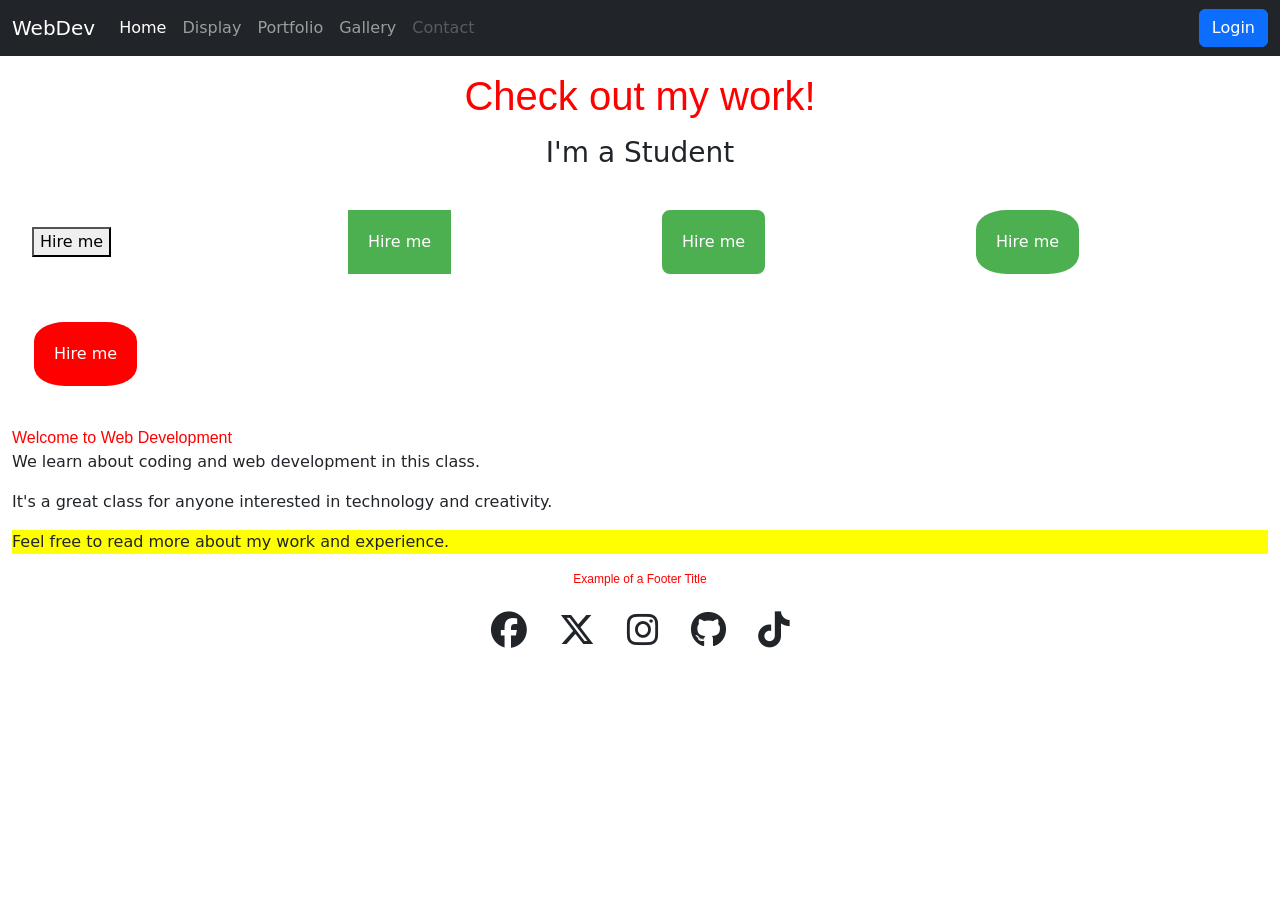
<file: Version4.0/user23.html/index.html>
<!DOCTYPE html>
<html lang="en">
<!--Version 4.0
        Name: Sheillah Onditi
        Date Completed: April 22
    -->

<head>

    <title>Hire Me For Your Web Development Needs</title>

    <!-- Meta -->
    <meta charset="utf-8">
    <meta http-equiv="X-UA-Compatible" content="IE=edge">
    <meta name="viewport" content="width=device-width, initial-scale=1, shrink-to-fit=no">
    <meta name="description" content="SHS WebDev Version 4.0 - Index">

    <!-- CSS -->
    <!-- Bootstrap -->
    <link rel="stylesheet" href="https://cdnjs.cloudflare.com/ajax/libs/bootstrap/5.3.2/css/bootstrap.css">
    <!-- Font Awesome -->
    <link rel="stylesheet" href="https://cdnjs.cloudflare.com/ajax/libs/font-awesome/6.5.1/css/all.min.css">
    <!-- Animate -->
    <link rel="stylesheet" href="https://cdnjs.cloudflare.com/ajax/libs/animate.css/4.1.1/animate.min.css">
    <!-- Custom -->
    <link rel="stylesheet" href="CSS/style.css">
    <!-- JavaScript -->
    <!-- These are needed to get the responsive menu to work -->
    <script src="https://cdnjs.cloudflare.com/ajax/libs/jquery/3.7.1/jquery.min.js"></script>
    <script src="https://cdnjs.cloudflare.com/ajax/libs/popper.js/2.11.8/umd/popper.min.js"></script>
    <script src="https://cdnjs.cloudflare.com/ajax/libs/bootstrap/5.3.2/js/bootstrap.bundle.min.js"></script>

    <!-- Custom styles for this template -->
    <style type="text/css">
        footer {
            font-size: 12px;
            text-align: center;
        }
    </style>
</head>

<body>
    <!---------------------------------- Begin the nav-bar ------------->
    <nav class="navbar navbar-expand-md navbar-dark bg-dark">
        <div class="container-fluid">
            <a href="http://shakonet.isd720.com" class="navbar-brand">WebDev</a>
            <button class="navbar-toggler" type="button" data-bs-toggle="collapse" data-bs-target="#collapsibleNavbar">
                <span class="navbar-toggler-icon"></span>
            </button>

            <div class="collapse navbar-collapse" id="collapsibleNavbar">
                <ul class="navbar-nav me-auto">
                    <!--↓↓↓↓↓↓↓↓↓↓↓↓↓↓↓↓↓↓↓↓↓↓ Edit These Items in your NavBar ↓↓↓↓↓↓↓↓↓↓↓↓↓↓↓-->
                    <li class="nav-item">
                        <a href="#" class="nav-link active">Home</a>
                    </li>
                    <li class="nav-item">
                        <a href="display.html" class="nav-link">Display</a>
                    </li>
                    <li class="nav-item">
                        <a href="portfolio.html" class="nav-link">Portfolio</a>
                    </li>
                    <li class="nav-item">
                        <a href="gallery.html" class="nav-link">Gallery</a>
                    </li>
                    <li class="nav-item">
                        <a href="mailto:sample@gmail.com?Subject=Hello" class="nav-link disabled" tabindex="-1">Contact</a>
                    </li>
                    <!--↑↑↑↑↑↑↑↑↑↑↑↑↑↑↑↑↑↑↑↑↑↑↑ Edit These Items in your NavBar ↑↑↑↑↑↑↑↑↑↑↑↑↑↑-->
                </ul>
                <form class="d-flex">
                    <button class="btn btn-primary" type="button">Login</button>
                </form>
            </div>
        </div>
    </nav>
    <!---------------------------------- End the nav-bar ------------------------------------->

    <main class="container-fluid mt-3">

        <h1 class="text-left my-3 title" tabindex="0">Check out my work!</h1>
        <!-- Edit this line for the title of your page -->

        <!--↓↓↓↓↓↓↓↓↓↓↓↓↓↓↓↓↓↓↓↓↓↓ Put your content below this line ↓↓↓↓↓↓↓↓↓↓↓↓↓↓↓↓↓↓↓↓↓↓-->
        <h3 id="topHeading">I'm a Student</h3>
       <table id="**hireButtons**" class="container-fluid mt-3">
            <tr>
                <td>
                    <button>Hire me</button>
                </td>
                <td>
                    <button class="button">Hire me</button>
                </td>
                <td>
                    <button class="button button1">Hire me</button>
                </td>
                <td>
                    <button class="button button2">Hire me</button>
                </td>
            </tr>
            <tr>
                <td>
                    <button class="button button2 red">Hire me</button>
                </td>
                <td>
                    <!-- New button 1 here-->
                </td>
                <td>
                    <!-- New button 2 here-->
                </td>
                <td>
                    <!-- New button 3 here-->
                </td>
            </tr>
        </table>
        <div class="pt-3">
            <!-- spacing div-->

            <span class="title **title-large**">Welcome to Web Development</span>

            <div class="content">

                <p>
                    We learn about coding and web development in this class.  
                </p>

                <p>
                    It's a great class for anyone interested in technology and creativity.
                </p>

            </div>

            <p id="morecontent">
               Feel free to read more about my work and experience. 
            </p>

            <!--↑↑↑↑↑↑↑↑↑↑↑↑↑↑↑↑↑↑↑↑↑↑ Make sure all your content is above this line ↑↑↑↑↑↑↑↑↑-->
    </main>

    <!---------------------------------- Begin the footer ------------->
    <footer>
        <span class="title **title-small**">Example of a Footer Title</span>
        <div id="**footerTable**" class="container py-4">
            <ul class="list-unstyled d-flex justify-content-center">
                <li class="mx-3">
                    <i class="fa-brands fa-facebook fa-3x" aria-hidden="true"></i>
                </li>
                <li class="mx-3">
                    <i class="fa-brands fa-x-twitter fa-3x" aria-hidden="true"></i>
                </li>
                <li class="mx-3">
                    <i class="fa-brands fa-instagram fa-3x" aria-hidden="true"></i>
                </li>
                <li class="mx-3">
                    <i class="fa-brands fa-github fa-3x" aria-hidden="true"></i>
                </li>
                <li class="mx-3">
                    <i class="fa-brands fa-tiktok fa-3x" aria-hidden="true"></i>
                </li>
            </ul>
        </div>
    </footer>
    <!---------------------------------- End the footer ------------->
</body>

</html>
</file>
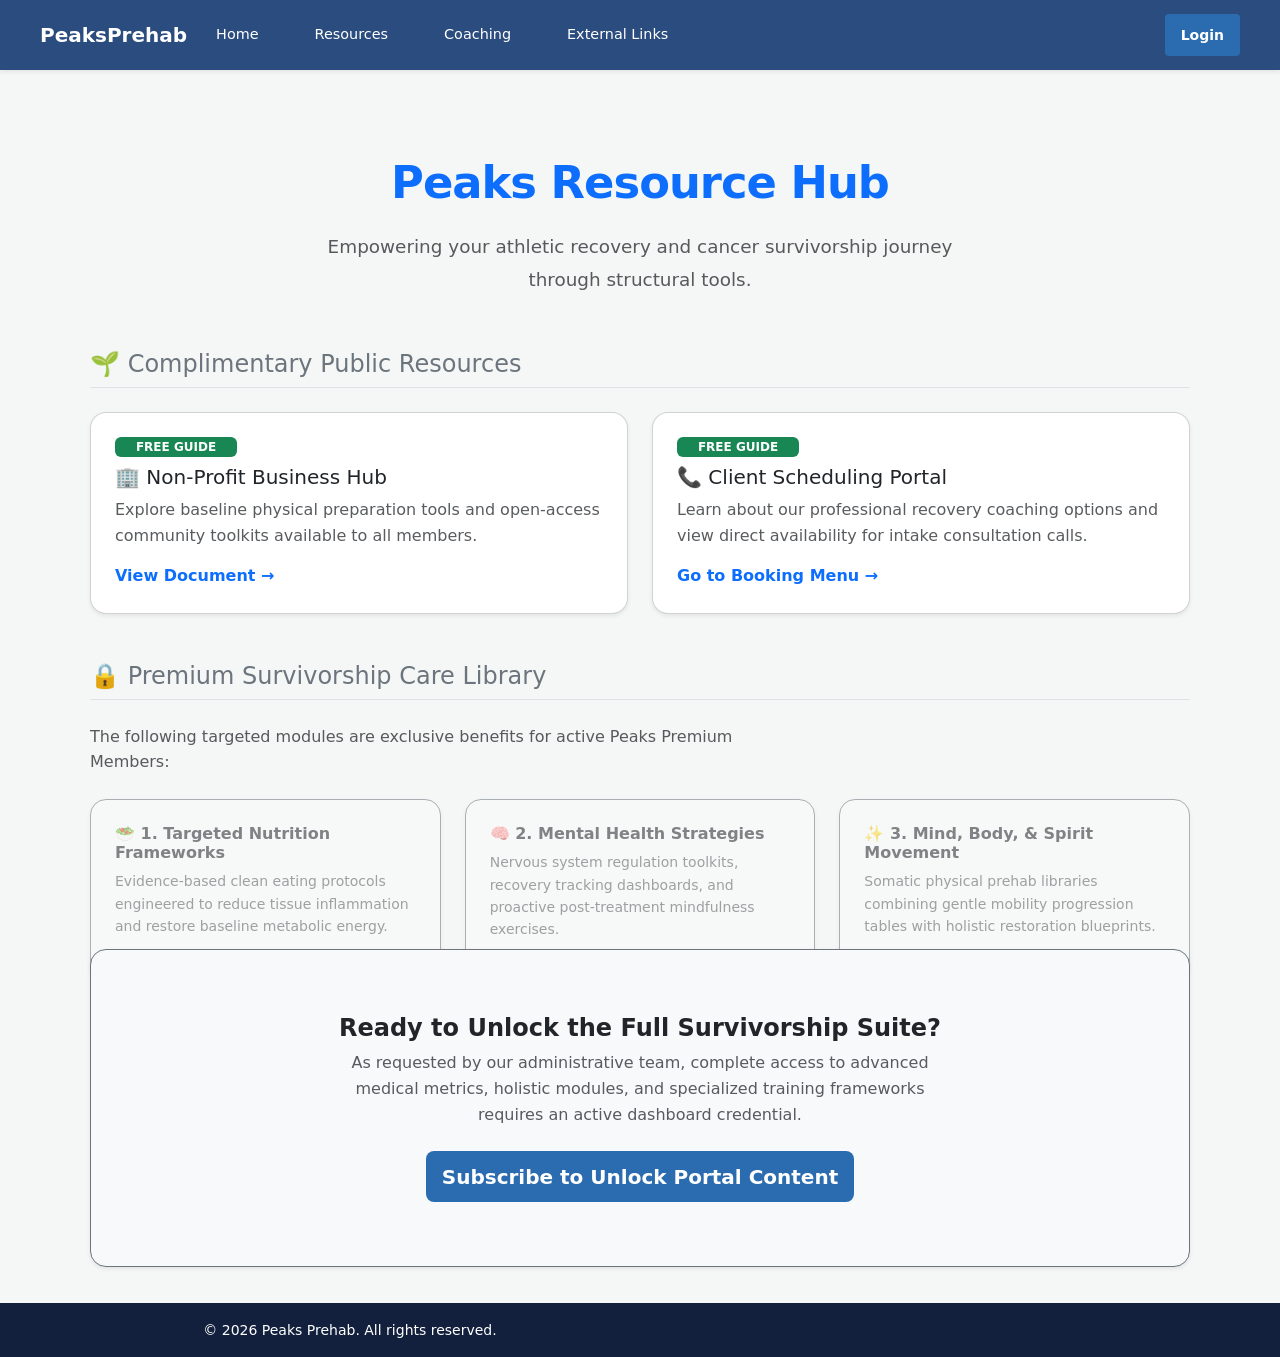
<file: Sample Client Website/2resourcehub.html>
<!DOCTYPE html>
<html lang="en">
<head>
    <meta charset="UTF-8">
    <meta name="viewport" content="width=device-width, initial-scale=1.0">
    <title>Peaks Resource Hub</title>
    <link rel="stylesheet" href="https://cdn.jsdelivr.net/npm/bootstrap@5.3.0/dist/css/bootstrap.min.css">
    <link rel="stylesheet" href="CSS/style.css">
</head>
<body>
<nav class="navbar navbar-expand-md navbar-dark shadow-sm">
        <div class="container-fluid">
            <a class="navbar-brand fw-bold text-white ps-2" href="1splash.html">PeaksPrehab</a>
            <button class="navbar-toggler" type="button" data-bs-toggle="collapse" data-bs-target="#collapsibleNavbar">
                <span class="navbar-toggler-icon"></span>
            </button>
            <div class="collapse navbar-collapse" id="collapsibleNavbar">
                <ul class="navbar-nav me-auto">
                    <li class="nav-item"><a class="nav-link active" href="1splash.html">Home</a></li>
                    <li class="nav-item"><a class="nav-link" href="2resourcehub.html">Resources</a></li>
                    <li class="nav-item"><a class="nav-link" href="3coaching.html">Coaching</a></li>
                    <li class="nav-item"><a class="nav-link" href="extra-resources.html">External Links</a></li>
                </ul>
                <div class="d-flex pe-2">
                    <a class="btn btn-primary btn-sm px-3" href="login.html">Login</a>
                </div>
            </div>
        </div>
    </nav>

    <main class="container py-4">
        
        <div class="intro-section text-center mb-4">
            <h1 class="display-5 fw-bold text-primary">Peaks Resource Hub</h1>
            <p class="lead text-muted">Empowering your athletic recovery and cancer survivorship journey through structural tools.</p>
        </div>

        <h2 class="h4 mb-4 pb-2 border-bottom text-secondary">🌱 Complimentary Public Resources</h2>
        <div class="row g-4 mb-5">
            
            <div class="col-md-6">
                <div class="card p-4 shadow-sm h-100">
                    <span class="badge bg-success w-25 mb-2">FREE GUIDE</span>
                    <h3 class="h5 text-dark">🏢 Non-Profit Business Hub</h3>
                    <p class="text-muted">Explore baseline physical preparation tools and open-access community toolkits available to all members.</p>
                    <a href="#" class="text-decoration-none fw-bold text-primary mt-auto">View Document →</a>
                </div>
            </div>

            <div class="col-md-6">
                <div class="card p-4 shadow-sm h-100">
                    <span class="badge bg-success w-25 mb-2">FREE GUIDE</span>
                    <h3 class="h5 text-dark">📞 Client Scheduling Portal</h3>
                    <p class="text-muted">Learn about our professional recovery coaching options and view direct availability for intake consultation calls.</p>
                    <a href="3coaching.html" class="text-decoration-none fw-bold text-primary mt-auto">Go to Booking Menu →</a>
                </div>
            </div>

        </div>

        <h2 class="h4 mb-4 pb-2 border-bottom text-secondary">🔒 Premium Survivorship Care Library</h2>
        <p class="text-muted mb-4">The following targeted modules are exclusive benefits for active Peaks Premium Members:</p>

        <div class="row g-4 filter-blur mb-5" style="opacity: 0.55; pointer-events: none; user-select: none;">
            
            <div class="col-md-4">
                <div class="card p-4 shadow-sm h-100 border-secondary" style="background-color: #fafafa;">
                    <h4 class="h6 fw-bold text-dark">🥗 1. Targeted Nutrition Frameworks</h4>
                    <p class="small text-muted">Evidence-based clean eating protocols engineered to reduce tissue inflammation and restore baseline metabolic energy.</p>
                </div>
            </div>

            <div class="col-md-4">
                <div class="card p-4 shadow-sm h-100 border-secondary" style="background-color: #fafafa;">
                    <h4 class="h6 fw-bold text-dark">🧠 2. Mental Health Strategies</h4>
                    <p class="small text-muted">Nervous system regulation toolkits, recovery tracking dashboards, and proactive post-treatment mindfulness exercises.</p>
                </div>
            </div>

            <div class="col-md-4">
                <div class="card p-4 shadow-sm h-100 border-secondary" style="background-color: #fafafa;">
                    <h4 class="h6 fw-bold text-dark">✨ 3. Mind, Body, & Spirit Movement</h4>
                    <p class="small text-muted">Somatic physical prehab libraries combining gentle mobility progression tables with holistic restoration blueprints.</p>
                </div>
            </div>

        </div>

        <div class="card bg-light border-secondary p-5 text-center shadow-sm" style="margin-top: -80px; position: relative; z-index: 10;">
            <div class="py-3">
                <h3 class="h4 text-dark mb-2 fw-bold">Ready to Unlock the Full Survivorship Suite?</h3>
                <p class="text-muted mx-auto mb-4" style="max-width: 600px;">
                    As requested by our administrative team, complete access to advanced medical metrics, holistic modules, and specialized training frameworks requires an active dashboard credential.
                </p>
                <button type="button" class="btn btn-primary btn-lg px-4 fw-bold">Subscribe to Unlock Portal Content</button>
            </div>
        </div>
        

        

    </main>

    <footer class="page-footer">
        <p class="mb-0 small">&copy; 2026 Peaks Prehab. All rights reserved.</p>
    </footer>

</body>
</html>
</file>
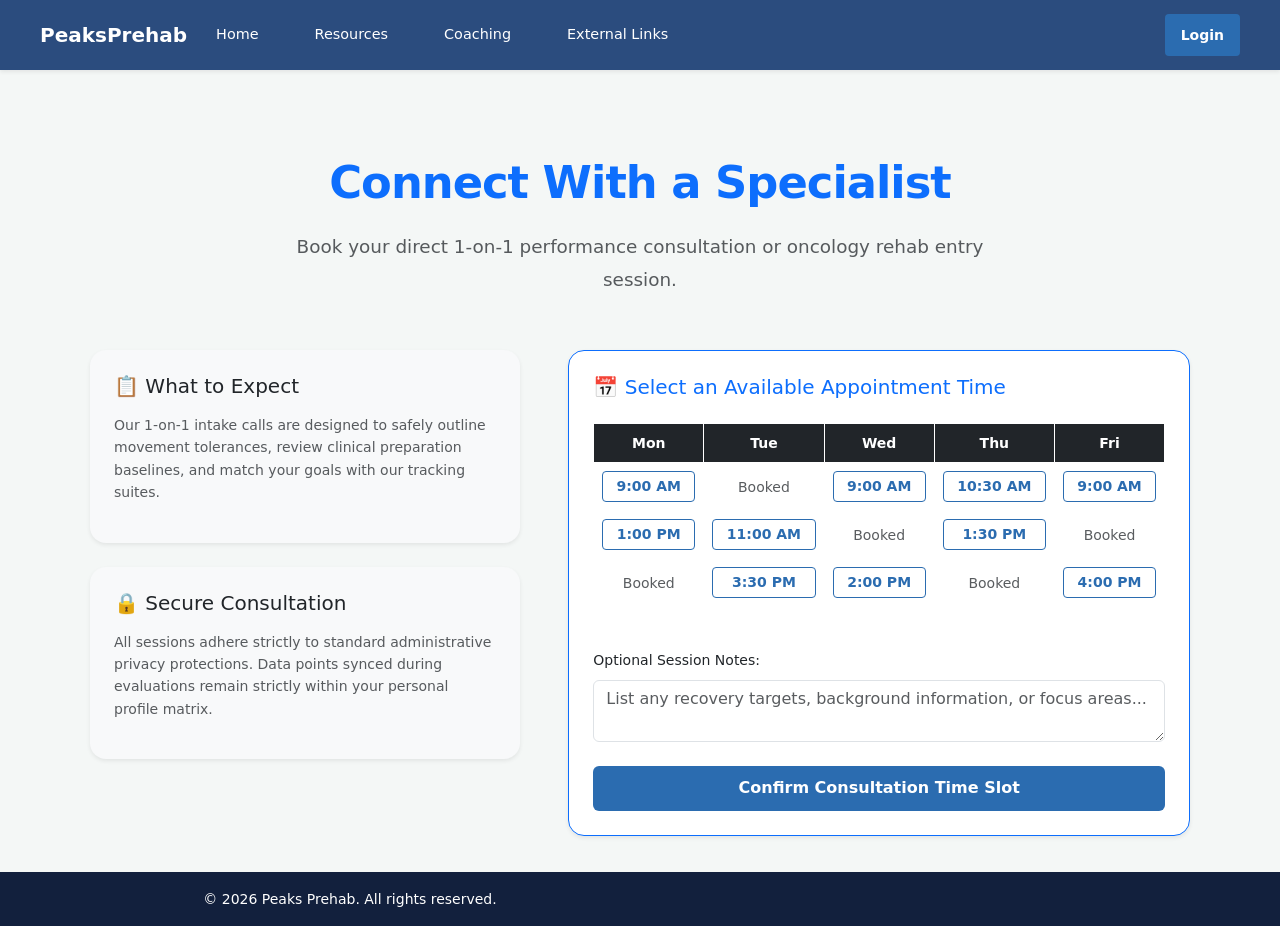
<file: Sample Client Website/3coaching.html>
<!DOCTYPE html>
<html lang="en">
    <head>
        <meta charset="UTF-8">
        <meta name="viewport" content="width=device-width, initial-scale=1.0">
        <title>TITLE HERE</title>

        <!-- Meta -->
        <meta charset="utf-8">
        <meta http-equiv="X-UA-Compatible" content="IE=edge">
        <meta name="viewport" content="width=device-width, initial-scale=1, shrink-to-fit=no">
        

        <!-- CSS -->
        <!-- Bootstrap -->
        <link rel="stylesheet" href="https://cdnjs.cloudflare.com/ajax/libs/bootstrap/5.3.2/css/bootstrap.css">
        <!-- Font Awesome -->
        <link rel="stylesheet" href="https://cdnjs.cloudflare.com/ajax/libs/font-awesome/6.5.1/css/all.min.css">
        <!-- Animate -->
        <link rel="stylesheet" href="https://cdnjs.cloudflare.com/ajax/libs/animate.css/3.7.2/animate.min.css">
        <!-- Custom -->
        <link rel="stylesheet" href="CSS/style.css">

        <!-- JavaScript -->
        <!-- These are needed to get the responsive menu to work -->
        <script src="https://cdnjs.cloudflare.com/ajax/libs/jquery/3.7.1/jquery.min.js"></script>
        <script src="https://cdnjs.cloudflare.com/ajax/libs/popper.js/2.11.8/umd/popper.min.js"></script>
        <script src="https://cdnjs.cloudflare.com/ajax/libs/bootstrap/5.3.2/js/bootstrap.bundle.min.js"></script>
    <body>
   <nav class="navbar navbar-expand-md navbar-dark shadow-sm">
        <div class="container-fluid">
            <a class="navbar-brand fw-bold text-white ps-2" href="1splash.html">PeaksPrehab</a>
            <button class="navbar-toggler" type="button" data-bs-toggle="collapse" data-bs-target="#collapsibleNavbar">
                <span class="navbar-toggler-icon"></span>
            </button>
            <div class="collapse navbar-collapse" id="collapsibleNavbar">
                <ul class="navbar-nav me-auto">
                    <li class="nav-item"><a class="nav-link active" href="1splash.html">Home</a></li>
                    <li class="nav-item"><a class="nav-link" href="2resourcehub.html">Resources</a></li>
                    <li class="nav-item"><a class="nav-link" href="3coaching.html">Coaching</a></li>
                    <li class="nav-item"><a class="nav-link" href="extra-resources.html">External Links</a></li>
                </ul>
                <div class="d-flex pe-2">
                    <a class="btn btn-primary btn-sm px-3" href="login.html">Login</a>
                </div>
            </div>
        </div>
    </nav>
      <main class="container py-4">
        
        <div class="intro-section text-center mb-4">
            <h1 class="display-5 fw-bold text-primary">Connect With a Specialist</h1>
            <p class="lead text-muted">Book your direct 1-on-1 performance consultation or oncology rehab entry session.</p>
        </div>

        <div class="row g-5">
            
            <div class="col-lg-5">
                <div class="card p-4 shadow-sm border-0 bg-light mb-4">
                    <h3 class="h5 text-dark mb-3">📋 What to Expect</h3>
                    <p class="small text-muted">Our 1-on-1 intake calls are designed to safely outline movement tolerances, review clinical preparation baselines, and match your goals with our tracking suites.</p>
                </div>
                
                <div class="card p-4 shadow-sm border-0 bg-light">
                    <h3 class="h5 text-dark mb-3">🔒 Secure Consultation</h3>
                    <p class="small text-muted">All sessions adhere strictly to standard administrative privacy protections. Data points synced during evaluations remain strictly within your personal profile matrix.</p>
                </div>
            </div>

            <div class="col-lg-7">
                <div class="card p-4 shadow-sm h-100 border-primary">
                    <h3 class="h5 mb-4 text-primary font-weight-bold">📅 Select an Available Appointment Time</h3>
                    
                    <div class="table-responsive">
                        <table class="table table-bordered text-center align-middle small">
                            <thead class="table-dark">
                               <tr>
                                   <th>Mon</th>
                                   <th>Tue</th>
                                   <th>Wed</th>
                                   <th>Thu</th>
                                   <th>Fri</th>
                               </tr>
                            </thead>
                            <tbody>
                                <tr>
                                    <td><button type="button" class="btn btn-outline-primary btn-sm w-100">9:00 AM</button></td>
                                    <td><span class="text-muted d-block py-1">Booked</span></td>
                                    <td><button type="button" class="btn btn-outline-primary btn-sm w-100">9:00 AM</button></td>
                                    <td><button type="button" class="btn btn-outline-primary btn-sm w-100">10:30 AM</button></td>
                                    <td><button type="button" class="btn btn-outline-primary btn-sm w-100">9:00 AM</button></td>
                                </tr>
                                <tr>
                                    <td><button type="button" class="btn btn-outline-primary btn-sm w-100">1:00 PM</button></td>
                                    <td><button type="button" class="btn btn-outline-primary btn-sm w-100">11:00 AM</button></td>
                                    <td><span class="text-muted d-block py-1">Booked</span></td>
                                    <td><button type="button" class="btn btn-outline-primary btn-sm w-100">1:30 PM</button></td>
                                    <td><span class="text-muted d-block py-1">Booked</span></td>
                                </tr>
                                <tr>
                                    <td><span class="text-muted d-block py-1">Booked</span></td>
                                    <td><button type="button" class="btn btn-outline-primary btn-sm w-100">3:30 PM</button></td>
                                    <td><button type="button" class="btn btn-outline-primary btn-sm w-100">2:00 PM</button></td>
                                    <td><span class="text-muted d-block py-1">Booked</span></td>
                                    <td><button type="button" class="btn btn-outline-primary btn-sm w-100">4:00 PM</button></td>
                                </tr>
                            </tbody>
                        </table>
                    </div>
                    
                    <div class="mt-4">
                        <label for="clientNotes" class="form-label font-weight-bold text-dark small">Optional Session Notes:</label>
                        <textarea class="form-control" id="clientNotes" rows="2" placeholder="List any recovery targets, background information, or focus areas..."></textarea>
                    </div>

                    <button type="submit" class="btn btn-primary w-100 mt-4 fw-bold">Confirm Consultation Time Slot</button>
                </div>
            </div>

        </div>

    </main>

    <footer class="page-footer">
        <p class="mb-0 small">&copy; 2026 Peaks Prehab. All rights reserved.</p>
    </footer>
</file>
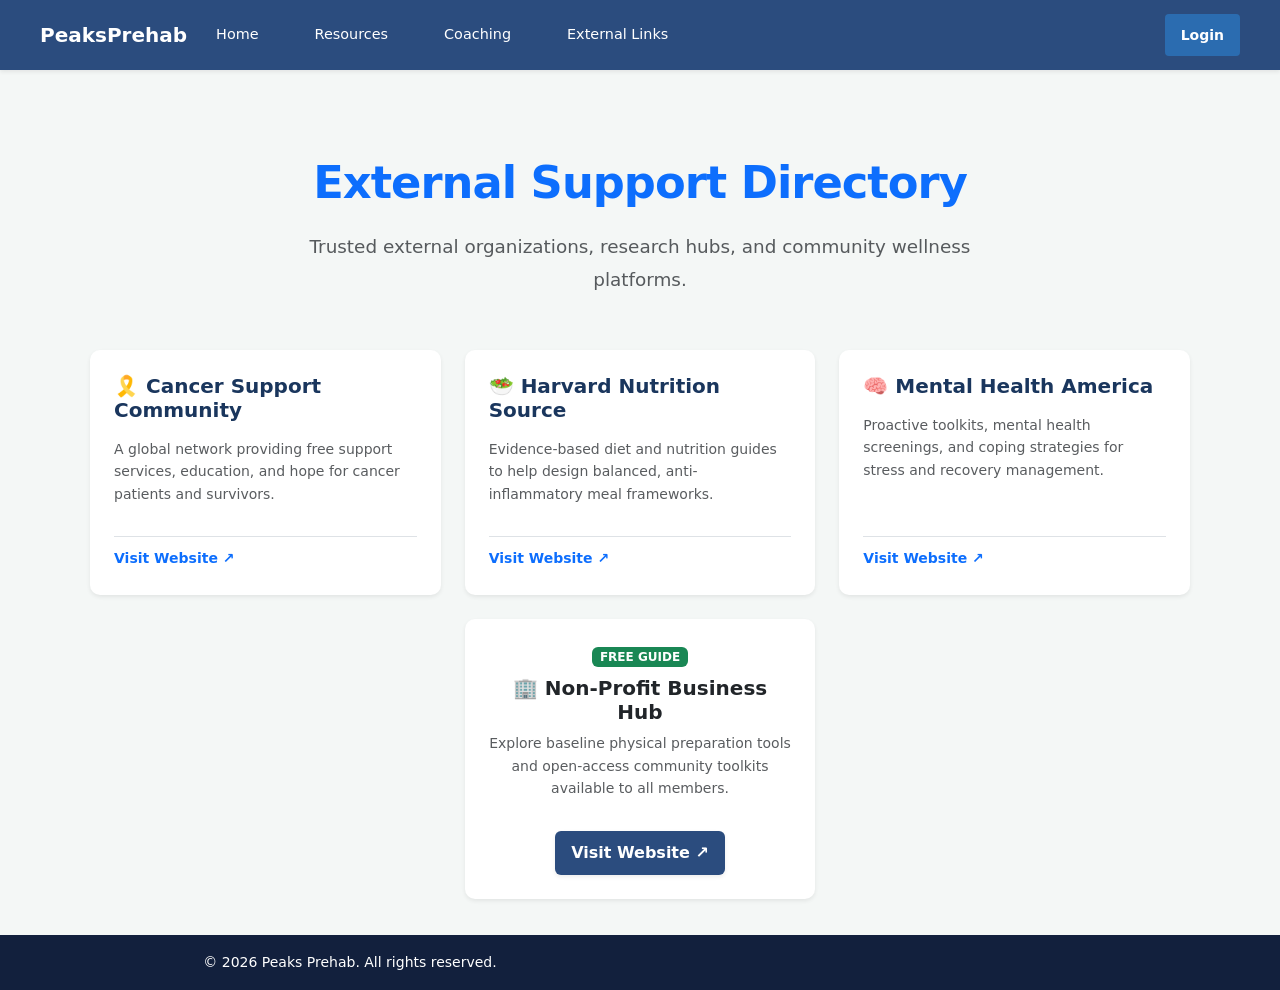
<file: Sample Client Website/extra-resources.html>
<!DOCTYPE html>
<html lang="en">
<head>
    <meta charset="UTF-8">
    <meta name="viewport" content="width=device-width, initial-scale=1.0">
    <title>Peaks - Extra Resources</title>
    <link rel="stylesheet" href="https://cdn.jsdelivr.net/npm/bootstrap@5.3.0/dist/css/bootstrap.min.css">
    <link rel="stylesheet" href="CSS/style.css">
</head>
<body>

     <nav class="navbar navbar-expand-md navbar-dark shadow-sm">
        <div class="container-fluid">
            <a class="navbar-brand fw-bold text-white ps-2" href="1splash.html">PeaksPrehab</a>
            <button class="navbar-toggler" type="button" data-bs-toggle="collapse" data-bs-target="#collapsibleNavbar">
                <span class="navbar-toggler-icon"></span>
            </button>
            <div class="collapse navbar-collapse" id="collapsibleNavbar">
                <ul class="navbar-nav me-auto">
                    <li class="nav-item"><a class="nav-link active" href="1splash.html">Home</a></li>
                    <li class="nav-item"><a class="nav-link" href="2resourcehub.html">Resources</a></li>
                    <li class="nav-item"><a class="nav-link" href="3coaching.html">Coaching</a></li>
                    <li class="nav-item"><a class="nav-link" href="extra-resources.html">External Links</a></li>
                </ul>
                <div class="d-flex pe-2">
                    <a class="btn btn-primary btn-sm px-3" href="login.html">Login</a>
                </div>
            </div>
        </div>
    </nav>
    <main class="container py-4">
        
        <div class="intro-section text-center mb-4">
            <h1 class="display-5 fw-bold text-primary">External Support Directory</h1>
            <p class="lead text-muted">Trusted external organizations, research hubs, and community wellness platforms.</p>
        </div>

        <div class="row g-4 justify-content-center">
            
            <div class="col-md-4">
                <div class="card h-100 p-4 shadow-sm border-0 bg-white d-flex flex-column" style="border-radius: 10px; transition: transform 0.2s;">
                    <div class="mb-3">
                        <h5 class="text-dark fw-bold m-0" style="color: #1a365d !important;">🎗️ Cancer Support Community</h5>
                    </div>
                    <p class="text-muted small flex-grow-1">A global network providing free support services, education, and hope for cancer patients and survivors.</p>
                    <div class="mt-3 pt-2 border-top">
                        <a href="https://www.cancersupportcommunity.org" target="_blank" class="text-decoration-none fw-bold small text-primary">Visit Website ↗</a>
                    </div>
                </div>
            </div>

            <div class="col-md-4">
                <div class="card h-100 p-4 shadow-sm border-0 bg-white d-flex flex-column" style="border-radius: 10px; transition: transform 0.2s;">
                    <div class="mb-3">
                        <h5 class="text-dark fw-bold m-0" style="color: #1a365d !important;">🥗 Harvard Nutrition Source</h5>
                    </div>
                    <p class="text-muted small flex-grow-1">Evidence-based diet and nutrition guides to help design balanced, anti-inflammatory meal frameworks.</p>
                    <div class="mt-3 pt-2 border-top">
                        <a href="https://www.hsph.harvard.edu/nutritionsource/" target="_blank" class="text-decoration-none fw-bold small text-primary">Visit Website ↗</a>
                    </div>
                </div>
            </div>

            <div class="col-md-4">
                <div class="card h-100 p-4 shadow-sm border-0 bg-white d-flex flex-column" style="border-radius: 10px; transition: transform 0.2s;">
                    <div class="mb-3">
                        <h5 class="text-dark fw-bold m-0" style="color: #1a365d !important;">🧠 Mental Health America</h5>
                    </div>
                    <p class="text-muted small flex-grow-1">Proactive toolkits, mental health screenings, and coping strategies for stress and recovery management.</p>
                    <div class="mt-3 pt-2 border-top">
                        <a href="https://www.mhanational.org" target="_blank" class="text-decoration-none fw-bold small text-primary">Visit Website ↗</a>
                    </div>
                </div>
            </div>

            <div class="col-md-4">
                <div class="card bg-white p-4 shadow-sm h-100 border-0 text-center" style="border-radius: 10px;">
                    <div class="mb-2">
                        <span class="badge bg-success">FREE GUIDE</span>
                    </div>
                    <h3 class="h5 text-dark fw-bold mb-2">🏢 Non-Profit Business Hub</h3>
                    <p class="text-muted small mx-auto" style="max-width: 500px;">Explore baseline physical preparation tools and open-access community toolkits available to all members.</p>
                    <div class="mt-3">
                        <a href="https://www.councilofnonprofits.org" target="_blank" class="btn btn-primary fw-bold px-4 shadow-sm" style="background-color: #2b4c7e !important; border-color: #2b4c7e !important;">Visit Website ↗</a>
                    </div>
                </div>
            </div>

        </div>

    </main>

    <footer class="page-footer">
        <p class="mb-0 small">&copy; 2026 Peaks Prehab. All rights reserved.</p>
    </footer>

</body>
</html>
</file>
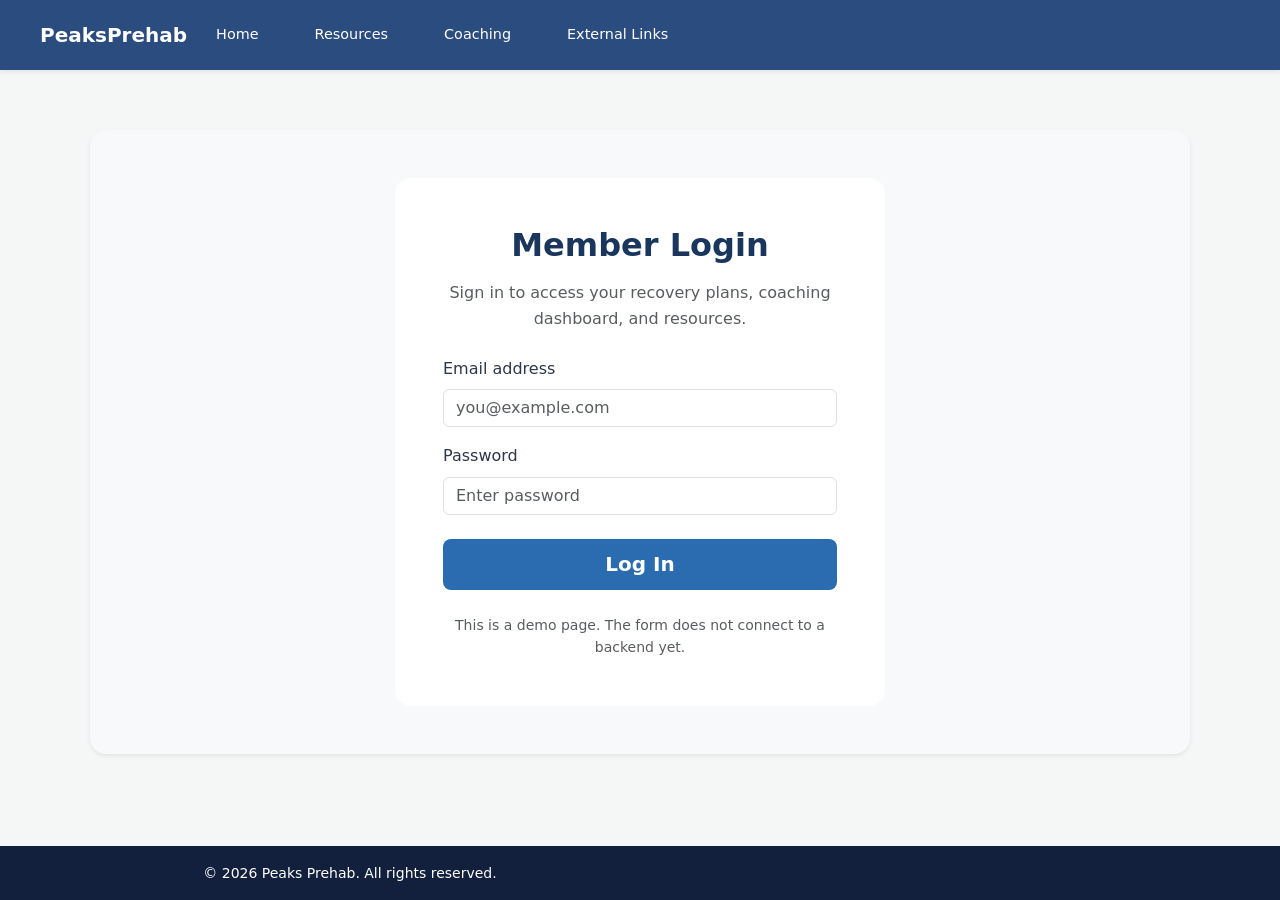
<file: Sample Client Website/login.html>
<!DOCTYPE html>
<html lang="en">
<head>
    <meta charset="UTF-8">
    <meta name="viewport" content="width=device-width, initial-scale=1.0">
    <title>PeaksPrehab Login</title>

    <!-- CSS -->
    <link rel="stylesheet" href="https://cdnjs.cloudflare.com/ajax/libs/bootstrap/5.3.2/css/bootstrap.css">
    <link rel="stylesheet" href="CSS/style.css">
</head>
<body>
    <nav class="navbar navbar-expand-md navbar-dark shadow-sm">
        <div class="container-fluid">
            <a class="navbar-brand fw-bold text-white ps-2" href="1splash.html">PeaksPrehab</a>
            <button class="navbar-toggler" type="button" data-bs-toggle="collapse" data-bs-target="#collapsibleNavbar">
                <span class="navbar-toggler-icon"></span>
            </button>
            <div class="collapse navbar-collapse" id="collapsibleNavbar">
                <ul class="navbar-nav me-auto">
                    <li class="nav-item"><a class="nav-link" href="1splash.html">Home</a></li>
                    <li class="nav-item"><a class="nav-link" href="2resourcehub.html">Resources</a></li>
                    <li class="nav-item"><a class="nav-link" href="3coaching.html">Coaching</a></li>
                    <li class="nav-item"><a class="nav-link" href="extra-resources.html">External Links</a></li>
                </ul>
            </div>
        </div>
    </nav>

    <main class="container py-5">
        <section class="hero-section bg-light rounded-4 p-4 p-lg-5 shadow-sm">
            <div class="row justify-content-center">
                <div class="col-md-8 col-lg-6">
                    <div class="bg-white rounded-4 p-4 p-md-5">
                        <h1 class="h2 fw-bold mb-3 text-center">Member Login</h1>
                        <p class="text-center text-muted mb-4">Sign in to access your recovery plans, coaching dashboard, and resources.</p>
                        <form action="#" method="get">
                            <div class="mb-3">
                                <label for="email" class="form-label">Email address</label>
                                <input type="email" class="form-control" id="email" name="email" placeholder="you@example.com" required>
                            </div>
                            <div class="mb-4">
                                <label for="password" class="form-label">Password</label>
                                <input type="password" class="form-control" id="password" name="password" placeholder="Enter password" required>
                            </div>
                            <div class="d-grid gap-2">
                                <button type="submit" class="btn btn-primary btn-lg">Log In</button>
                            </div>
                        </form>
                        <p class="small text-center text-muted mt-4 mb-0">This is a demo page. The form does not connect to a backend yet.</p>
                    </div>
                </div>
            </div>
        </section>
    </main>

    <footer class="page-footer">
        <p class="mb-0 small">&copy; 2026 Peaks Prehab. All rights reserved.</p>
    </footer>

    <script src="https://cdnjs.cloudflare.com/ajax/libs/jquery/3.7.1/jquery.min.js"></script>
    <script src="https://cdnjs.cloudflare.com/ajax/libs/popper.js/2.11.8/umd/popper.min.js"></script>
    <script src="https://cdnjs.cloudflare.com/ajax/libs/bootstrap/5.3.2/js/bootstrap.bundle.min.js"></script>
</body>
</html>
</file>
<file: Version4.0/user23.html/CSS/style.css>
.button {
	background-color: #4CAF50;
	border: none;
	color: white;
	padding: 20px;
	text-align: center;
	text-decoration: none;
	display: inline-block;
	font-size: 16px;
	margin: 4px 2px;
	cursor: pointer;
}

.button1 {
	border-radius: 8px;
}

.button2 {
	border-radius: 30%;
}

.red {
	background-color: #ff0000;
}

td{
	padding:20px;
}

table{
	margin-left: auto;
	margin-right: auto;
}

h1, h2, h3, h4, h5, h6{
	text-align:center;
}

a:hover {
  color: red;
  text-decoration: underline;
}
.button:hover {
  color: red !important; /* This forces the text to turn red */
  background-color: red !important; /* This forces the box to turn red */
  opacity: 0.8;
  cursor: pointer;
  transform: scale(1.05);
}
.title {
  color: red;
  font-family: 'Trebuchet MS', sans-serif; 
}

.title-large {
  font-size: 2rem;
}
.title-small {
  font-size: .5rem;
}
#morecontent {
  background-color: yellow;
}

#hireButtons {
  border: 2px solid red;
}

#footerTable {
  background-color: lightgray;
}

* {
  box-sizing: border-box;
}
</file>
<file: Sample Client Website/CSS/style.css>
table {
	font-family: system-ui, -apple-system, sans-serif;
	color: #46cb4f;
	margin-left: auto;
	margin-right: auto;
	text-align: left;
	border-collapse: collapse;
	border-spacing: 2px;
}

tr {
	border: 3px solid #ffffff;
	text-align: center;
	background-color:#639dc1; 
}

th {
	border: 3px solid #ffffff;
	text-align: center;
	color: #ffffff;
	background-color: #639dc1;
}
body {
    font-family: system-ui, -apple-system, BlinkMacSystemFont, 'Segoe UI', Roboto, sans-serif;
    background-color: #f4f7f6; /* Crisp, clinical off-white */
    color: #2d3748;            /* Charcoal text (easier to read than pure black) */
    line-height: 1.6;          /* Adds comfortable breathing room between lines of text */
}

img {
    display: block;
    width: 100%;
    max-width: 500px;       /* Makes the photo much larger and easier to see */
    height: auto;           /* Keeps the photo perfectly proportioned so it doesn't squish */
    margin: 30px auto;      /* Perfectly centers the image and pushes text away from it */
    border-radius: 8px;     /* Smooths out the sharp corners */
    box-shadow: 0 4px 12px rgba(0, 0, 0, 0.15); /* Adds a subtle professional drop shadow */
}
/* Container styling */
.navbar {
    background-color: #2b4c7e !important; /* Standard PeaksPrehab navbar color */
    padding: 0.75rem 1.25rem;
    display: flex;
    justify-content: space-between;
    align-items: center;
    box-shadow: 0 2px 10px rgba(0,0,0,0.1);
    min-height: 70px;
}

.navbar .navbar-brand {
    padding-left: 0.8rem;
}

.navbar .navbar-nav .nav-link {
    padding: 0.5rem 0.75rem;
}


.nav-link {
    color: #ffffff !important;   /* Makes the text crisp white */
    text-decoration: none;       /* Removes standard underlines */
    font-size: 0.9rem;
    font-weight: 500;
    padding: 8px 14px;           /* Gives the links hover room */
    border-radius: 4px;          /* Smooth rounded edge highlights */
    transition: background-color 0.2s ease;
}
.navbar-nav {
    display: flex !important;
    flex-direction: row !important; /* Forces items side-by-side */
    list-style: none !important;    /* Gets rid of the bullet points */
    gap: 20px;                      /* Puts clean spacing between each link */
    margin: 0;
    padding: 0;
    align-items: center;
}

.nav-item {
    list-style: none !important;
    display: inline-block;
}

/* Style the individual links */
.nav-item {
    font-size: 16px; /* Added 'px' so the browser understands it */
    margin-right: 10px; /* Adds space between your menu items */
    padding: 1px;
}

/* Change color on hover */
.nav-link:hover {
    background-color: rgba(255, 255, 255, 0.15) !important;
}

.btn {
    font-weight: 600;
}

.btn-primary {
    background-color: #2b6cb0 !important;
    border: none !important;
    padding: 0.65rem 1rem !important;
}

.btn-outline-primary {
    color: #2b6cb0 !important;
    border-color: #2b6cb0 !important;
}

.btn-outline-primary:hover {
    background-color: rgba(43, 108, 176, 0.08) !important;
}

h1, h2, h3 {
    font-family: system-ui, -apple-system, sans-serif !important;
    color: #1a365d !important; /* Matches your beautiful dark navy header */
    font-weight: 800;
    margin-top: 20px;
}

p {
    margin-bottom: 15px;
    max-width: 700px; /* Keeps paragraph text lines from stretching too wide */
}

.container {
    max-width: 1120px;
    margin: 12px auto; /* Centers the whole container block on the screen */
    padding: 0 10px;   /* Reduces side spacing so text is closer to the screen */
}

html, body {
    min-height: 100%;
}

body {
    display: flex;
    flex-direction: column;
    min-height: 100vh;
    padding-bottom: 0;
}

main {
    flex: 1;
}

footer {
    margin-top: auto;
}

.page-footer {
    background-color: #12203d;
    color: #ffffff;
    text-align: center;
    padding: 1rem 0;
}

footer p,
.page-footer p {
    margin-bottom: 0;
}

.hero-section {
    background-color: #f4f7fa;
    padding-left: 0.75rem;
    padding-right: 0.75rem;
}

.hero-card {
    border-radius: 1rem;
    box-shadow: 0 18px 45px rgba(50, 70, 120, 0.08);
}

.card {
    border-radius: 1rem;
}

.card h3,
.card h4,
.card h5 {
    color: #1a365d;
}

.card p {
    color: #51607a;
}

.lead {
    color: #4a5568;
}

.hero-image {
    width: 100%;
    height: auto;
    display: block;
    border-radius: 1rem;
}

.intro-section {
    text-align: center;
    max-width: 900px;
    margin: 0 auto;
    padding: 30px 20px;
}

/* Enhances the primary brand title font weight and spacing */
.intro-section h1 {
    font-size: 2.8rem;
    color: #1a365d;
    font-weight: 800;
    letter-spacing: -1px; /* Modern, tight heading layout */
    margin-bottom: 20px;
}

/* Styles the supporting description paragraph text */
.intro-section p {
    font-size: 1.15rem;
    color: #4a5568; /* Professional slate gray text color */
    line-height: 1.8; /* Extra breathing room between lines */
    margin: 0 auto;
}
</file>
